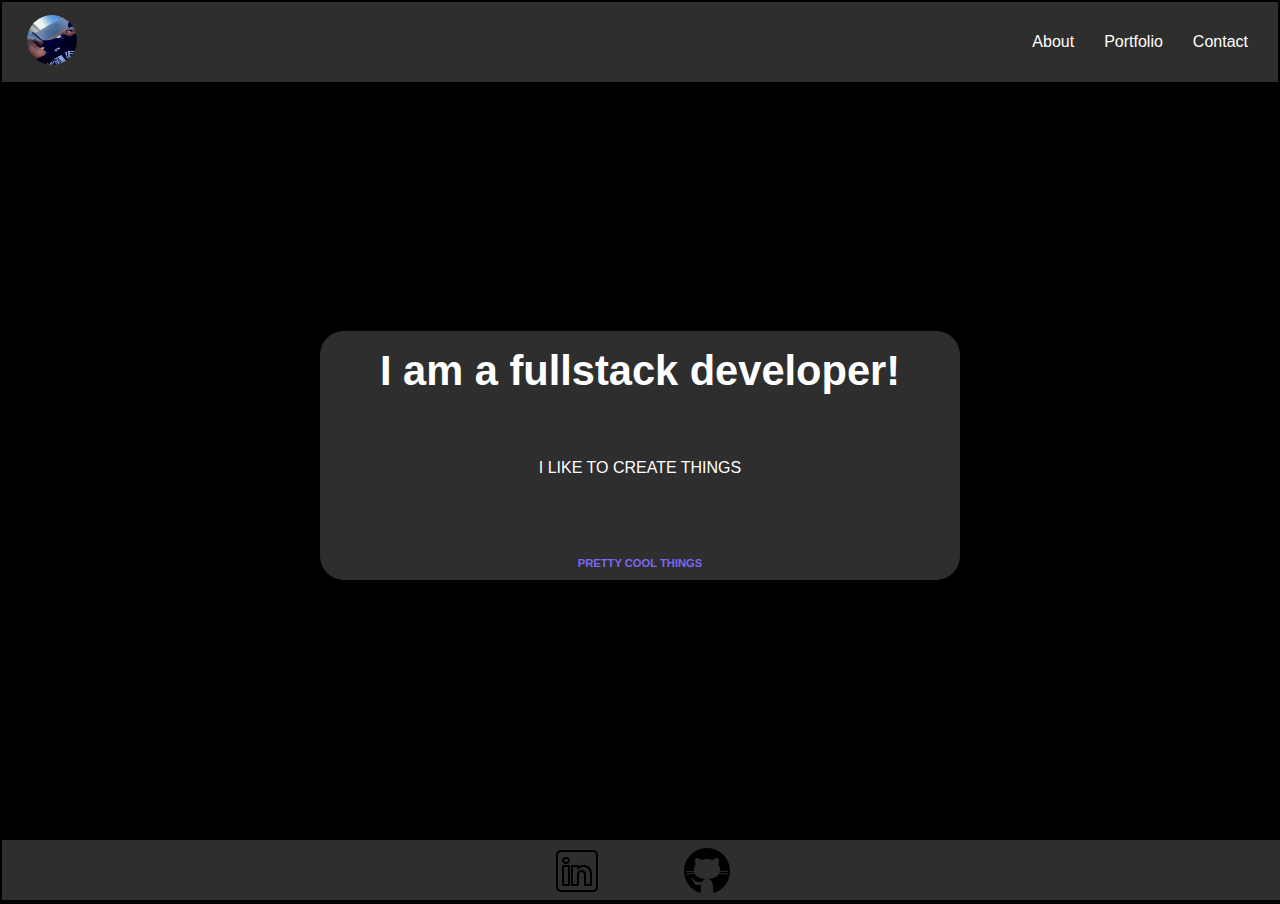
<file: index.html>
<!DOCTYPE html>
<html lang="en">
<head>
    <meta charset="UTF-8">
    <meta http-equiv="X-UA-Compatible" content="IE=edge">
    <meta name="viewport" content="width=device-width, initial-scale=1.0">
    <title>Document</title>
    <link rel="stylesheet" href="./style.css">
</head>
<body>
    <nav class="container">
        <div class="profile-pic">
            <img src="./assets/img/IMG_0036-min.JPG" alt="profile pic">
        </div>
        <div class="nav-bar">
            <ul>
                <li><a href="./about.html">About</a></li>
                <li><a href="./portfolio.html">Portfolio</a></li>
                <li><a href="./contact.html">Contact</a></li>
            </ul>
        </div>
    </nav>
    <div class="card-grid">
        <div class="card-spot">
            <div class="card">
                <div class="card-content">
                    <h1>I am a fullstack developer!</h1>
                    <p>I like to create things</p>
                    <h3>pretty cool things</h3>
                </div>
        
            </div>
        </div>
    </div>
    <footer>
        <a href="https://www.linkedin.com/in/marc-robinson-2873b823b/"><img src="./assets/img/icons8-linkedin-50 (1).png" alt="linkedin-symbol"></a>
        <a href="https://github.com/rbamarc"><img src="./assets/img/icons8-github-50.png" alt="github-logo"></a>
    </footer>
    
</body>
</html>
</file>
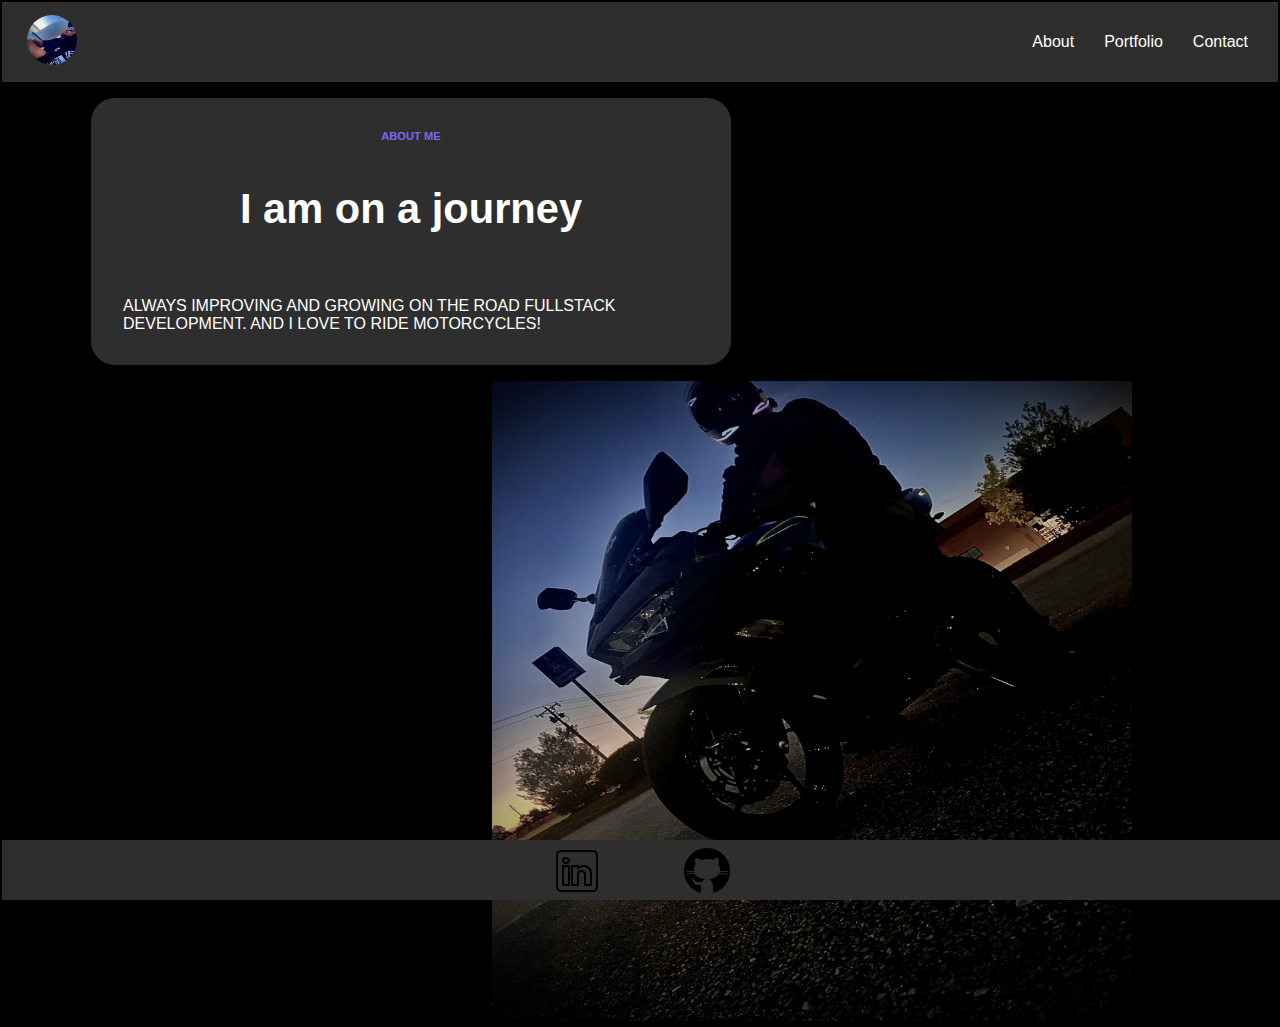
<file: about.html>
<!DOCTYPE html>
<html lang="en">
<head>
    <meta charset="UTF-8">
    <meta http-equiv="X-UA-Compatible" content="IE=edge">
    <meta name="viewport" content="width=device-width, initial-scale=1.0">
    <title>About</title>
    <link rel="stylesheet" href="./style.css">
    <script src="./javascript.js"></script>
</head>
<body>
    <nav class="container">
        <div class="profile-pic">
            <a href="/index.html"><img src="./assets/img/IMG_0036-min.JPG" alt="profile pic"></a>
        </div>
        <div class="nav-bar">
            <ul>
                <li><a href="./about.html">About</a></li>
                <li><a href="./portfolio.html">Portfolio</a></li>
                <li><a href="./contact.html">Contact</a></li>
            </ul>
        </div>
    </nav>
    <div class="body-container">
        <div class="about-card">
            <div class="card">
                <div class="card-content">
                    <h3>About Me</h3>
                    <h1>I am on a journey</h1>
                    <p>Always improving and growing on the road fullstack development. And I love to ride motorcycles!</p>
                </div>
            </div>
        </div>
        <div class="img-container">
            <img src="./assets/img/IMG_2372.JPG" alt="me on a motorcycle">
        </div>
    </div>
    <footer>
        <a href="https://www.linkedin.com/in/marc-robinson-2873b823b/"><img src="./assets/img/icons8-linkedin-50 (1).png" alt="linkedin-symbol"></a>
        <a href="https://github.com/rbamarc"><img src="./assets/img/icons8-github-50.png" alt="github-logo"></a>
    </footer>
    
</body>
</html>
</file>
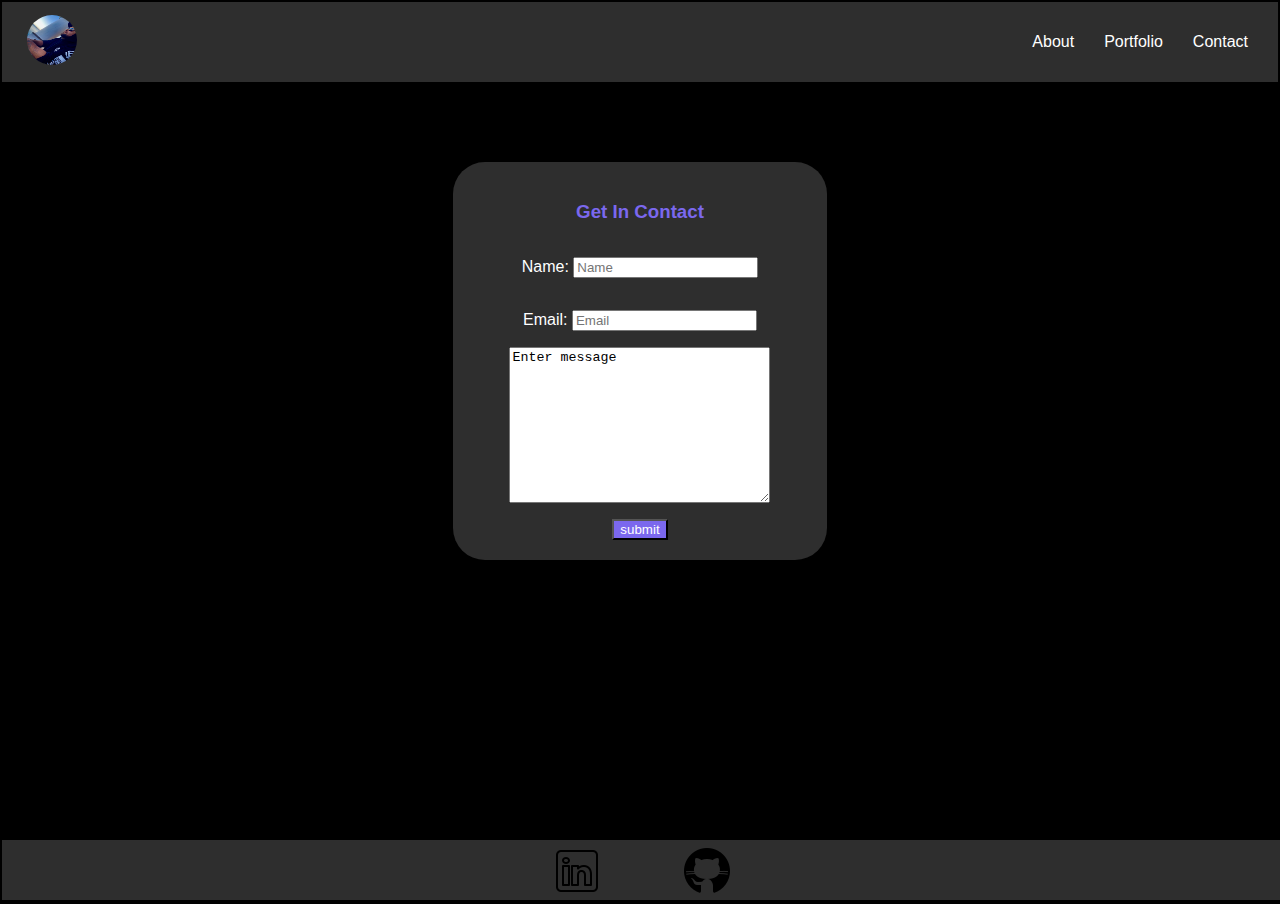
<file: contact.html>
<!DOCTYPE html>
<html lang="en">
<head>
    <meta charset="UTF-8">
    <meta http-equiv="X-UA-Compatible" content="IE=edge">
    <meta name="viewport" content="width=device-width, initial-scale=1.0">
    <title>Document</title>
    <link rel="stylesheet" href="./style.css">
    <script src="./javascript.js"></script>
</head>
<body>
    
    <nav class="container">
        <div class="profile-pic">
            <a href="/index.html"><img src="./assets/img/IMG_0036-min.JPG" alt="profile pic"></a>
        </div>
        <div class="nav-bar">
            <ul>
                <li><a href="./about.html">About</a></li>
                <li><a href="./portfolio.html">Portfolio</a></li>
                <li><a href="./contact.html">Contact</a></li>
            </ul>
        </div>
    </nav>
    <div class="form-box">
        <form class="form-container">
            <h3 class="form-header">Get In Contact</h3>
            <div class="form-name">
                <label class="name" for="name">Name:</label>
                <input type="text" id="name" placeholder="Name">
            </div>
            <div class="form-email">
                <label class="email" for="email">Email:</label>
                <input type="text" id="email" placeholder="Email">
            </div>
            <textarea name="text-box" id="text" cols="30" rows="10">Enter message</textarea>
            <input class="submit-button" type="submit" value="submit" onclick="showAlert()">

        </form>
    </div>
    <footer>
        <a class="footer-link" href="https://www.linkedin.com/in/marc-robinson-2873b823b/"><img src="./assets/img/icons8-linkedin-50 (1).png" alt="linkedin-symbol"></a>
        <a class="footer-link" href="https://github.com/rbamarc"><img src="./assets/img/icons8-github-50.png" alt="github-logo"></a>
    </footer>
    
</body>
</html>
</file>
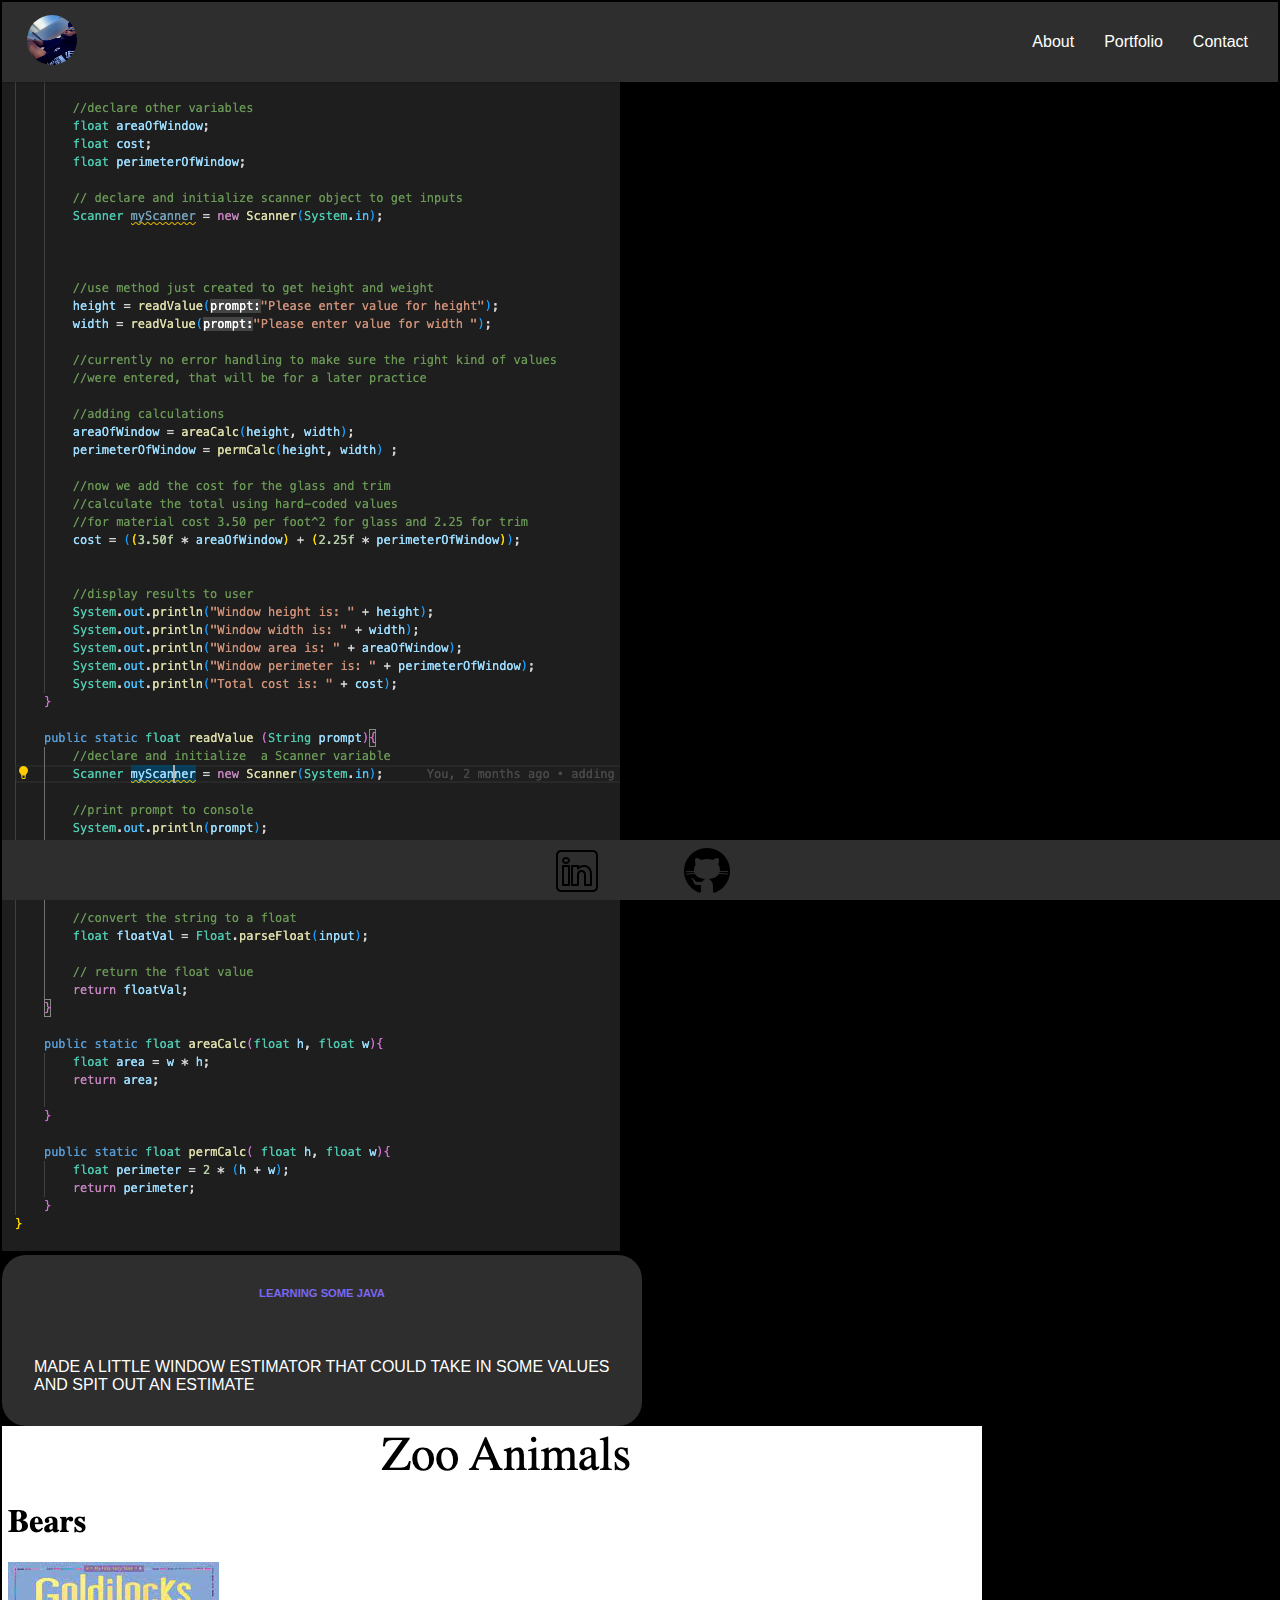
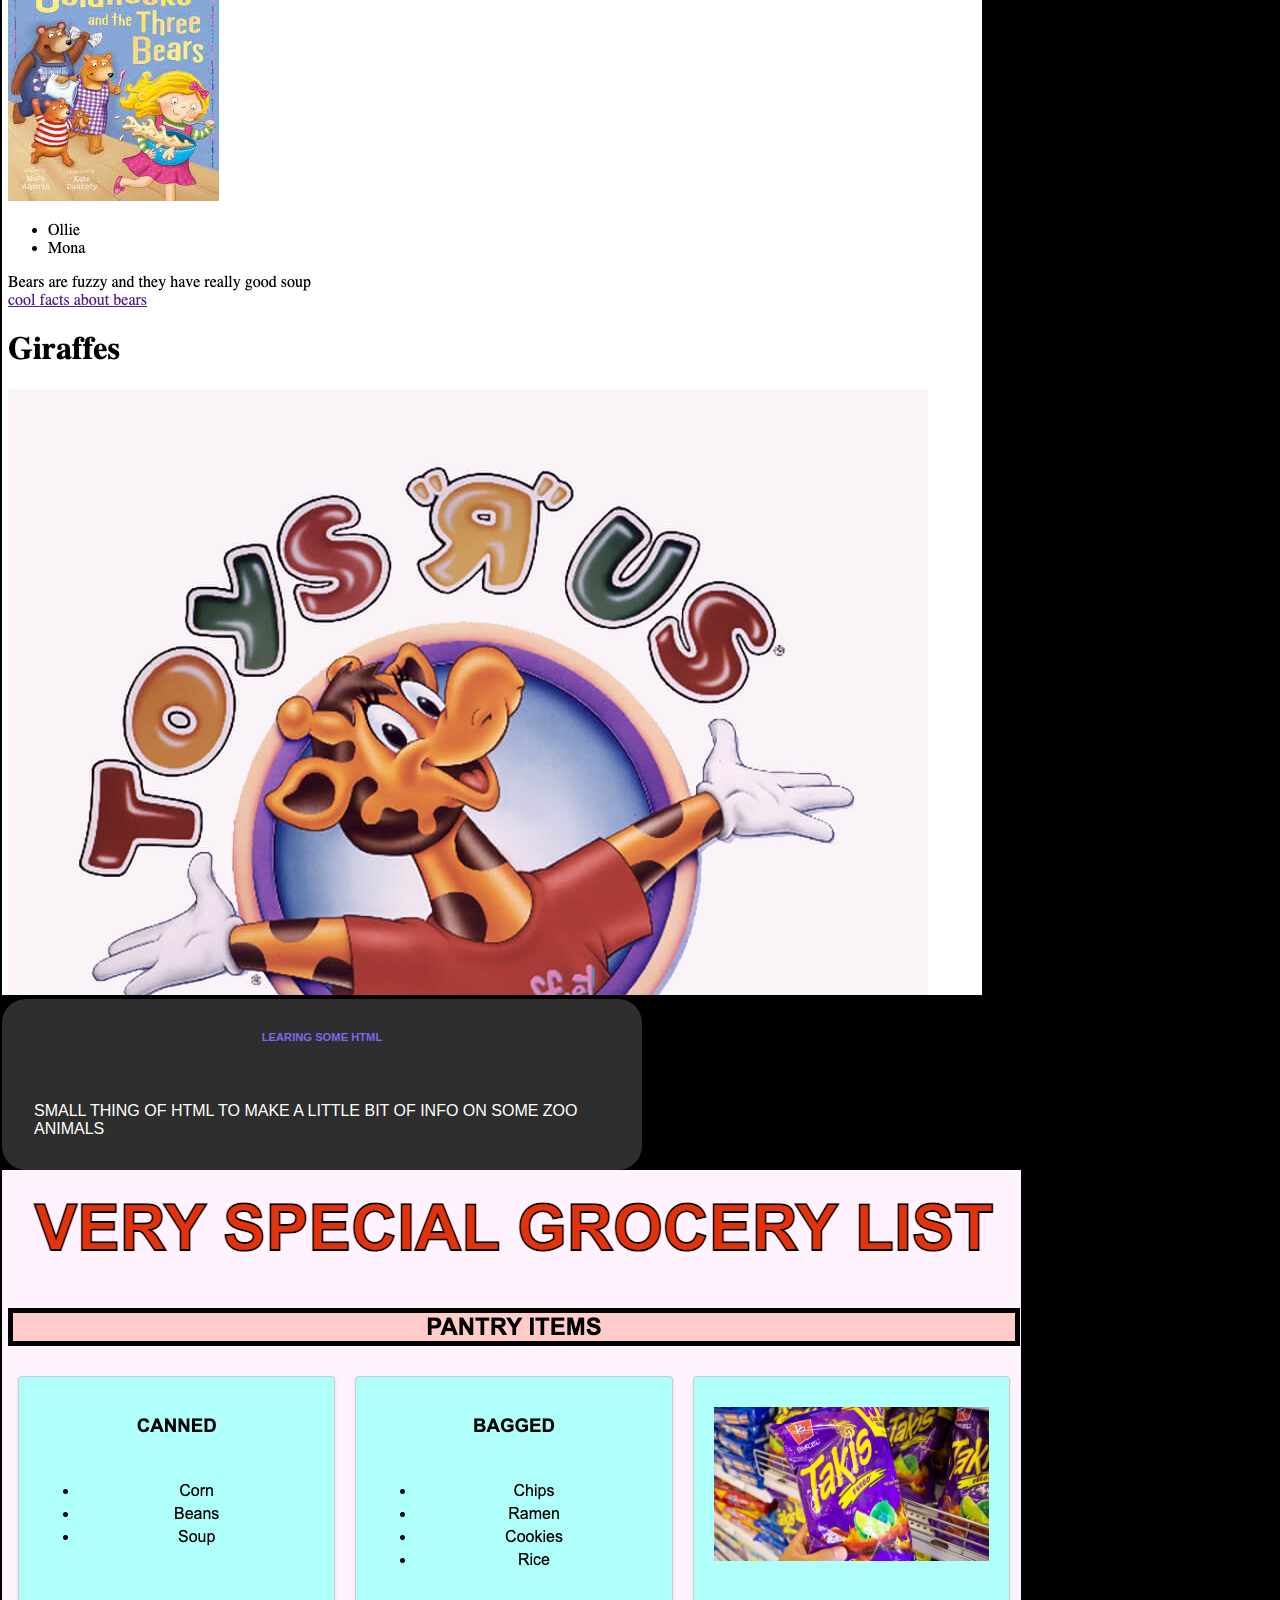
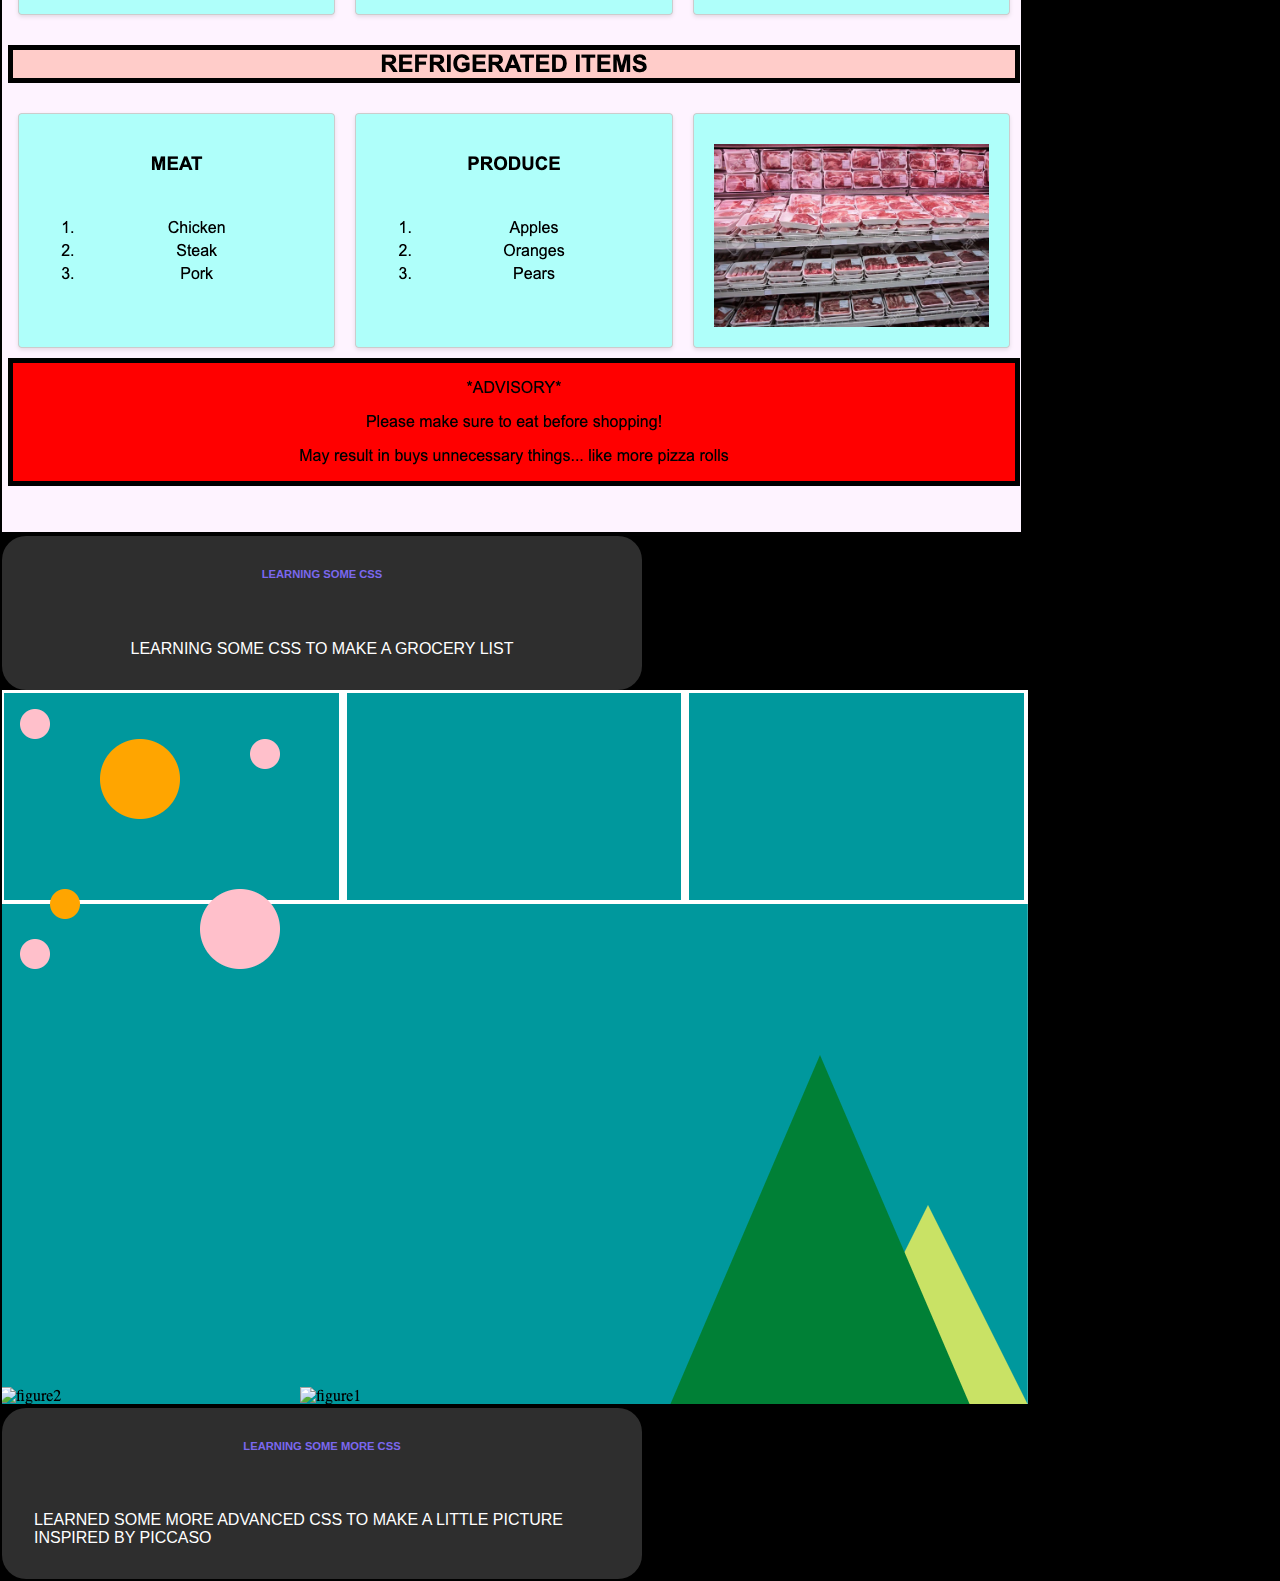
<file: portfolio.html>
<!DOCTYPE html>
<html lang="en">
<head>
    <meta charset="UTF-8">
    <meta http-equiv="X-UA-Compatible" content="IE=edge">
    <meta name="viewport" content="width=device-width, initial-scale=1.0">
    <title>Portfolio</title>
    <link rel="stylesheet" href="style.css">
</head>
<body>
    
    <nav class="container">
        <div class="profile-pic">
            <a href="/index.html"><img src="./assets/img/IMG_0036-min.JPG" alt="profile pic"></a>
        </div>
        <div class="nav-bar">
            <ul>
                <li><a href="./about.html">About</a></li>
                <li><a href="./portfolio.html">Portfolio</a></li>
                <li><a href="./contact.html">Contact</a></li>
            </ul>
        </div>
    </nav>
    <div class="profile-body-grid">
        <div class="line"></div>
        <div class="img1-left">
            <img src="./assets/img/project/Screenshot 2023-04-19 at 7.15.30 AM.png" alt="java code">
        </div>
        <div class="card card1">
            <div class="card-content">
                <h3>learning some java</h3>
                <p>made a little window estimator that could take in some values and spit out an estimate</p>
            </div>
        </div>
        <div class="img1-right">
            <img src="./assets/img/project/Screenshot 2023-04-19 at 7.18.04 AM.png" alt="project zoo">
        </div>
        <div class="card card2">
            <div class="card-content">
                <h3>learing some html</h3>
                <p>small thing of html to make a little bit of info on some zoo animals</p>
            </div>
        </div>
        <div class="img2-left">
            <img src="./assets/img/project/Screenshot 2023-04-19 at 7.19.04 AM.png" alt="grocery list">
        </div>
        <div class="card card3">
            <div class="card-content">
                <h3>learning some css</h3>
                <p>learning some css to make a grocery list</p>
            </div>
        </div>
        <div class="img2-right">
            <img src="./assets/img/project/Screenshot 2023-04-19 at 7.21.08 AM.png" alt="piccaso">
        </div>
        <div class="card card4">
            <div class="card-content">
                <h3>learning some more css</h3>
                <p>learned some more advanced css to make a little picture inspired by piccaso</p>
            </div>
        </div>
    </div>
    <footer>
        <a href="https://www.linkedin.com/in/marc-robinson-2873b823b/"><img src="./assets/img/icons8-linkedin-50 (1).png" alt="linkedin-symbol"></a>
        <a href="https://github.com/rbamarc"><img src="./assets/img/icons8-github-50.png" alt="github-logo"></a>
    </footer>

</body>
</html>
</file>
<file: style.css>
:root{
    --background-color: black;
    --card-color: rgb(46, 46, 46);
    --accent-color: mediumslateblue;
    --main-text-color: white;
    
}

body {
    /* display: grid;
    grid-template-rows: 80px, 2fr, 60px; */
    min-height: 100vh;
    margin: 2px;
    background-color: var(--background-color);
    font-family: Arial, Helvetica, sans-serif;
}




.card-grid{
    display: grid;
    grid-template-columns: repeat(3, 1fr);
    grid-template-rows: repeat(3, 1fr);
}

.card-spot{
    grid-column: 2;
    grid-row: 2;
}

.card {
    width: 640px;
    position: relative;
    background-color: var(--card-color);
    border: 1px solid rgb(255, 255, 255 /5%);
    border-radius: 1.5rem;
    /* padding: 1rem; */

}

.card-content {
    display: flex;
    flex-direction: column;
    justify-content: center;
    align-items: center;
    gap: 1rem;
    background-image: radial-gradient(rgba(255, 255, 255, 10%) 1px transparent 1px);
    background-position: 50% 50%;
    background-size: 1.1rem 1.1rem;
    overflow: hidden;
}

.card-content > h1{
    color: var(--main-text-color);
    font-size: 2.6rem;
    margin: 1rem;
}

.card-content > h3{
    color: var(--accent-color);
    text-transform: uppercase;
    font-size: 0.7rem;
    margin-top: 2rem;

}

.card-content > p {
    color: var(--main-text-color);
    text-transform: uppercase;
    margin: 2rem;

}

.card::after{
    background: linear-gradient(transparent, mediumslateblue, transparent);
    height: 70px;
    width: 2px;
    position: absolute;
    left: -1;
    top: 60%;
    content: "";
    opacity: 0;
}

.card:hover::after{
    top: 25%;
    opacity: 1;
    transition: top 600ms ease, opacity 600ms ease;
}

.container  {
    display: flex;
    background-color: var(--card-color);
    align-items: center;
    height: 80px;
    padding: 0 20px;
}

.profile-pic {
    
    padding: 5px;
    justify-content: space-around;

}

.nav-bar {
    flex-grow: 2;
    display: flex;
    justify-content: flex-end;
    

}

.profile-pic img {
    border-radius: 50%;
    height: 50px;
    width: 50px;
}

nav ul {
    list-style-type: none;
    display: flex;
    justify-content: space-between;
    gap: 10px;
    
    
}

nav li {
    margin: 10px;
    background-color: var(--card-color);
    transition: 300ms;
}

nav li:hover {
    margin: 10px;
    background-color: var(--card-color);
    border-left: 3px solid var(--accent-color);
}

a {
    text-decoration: none;
    color: var(--main-text-color);
    
}

footer{
    position: fixed;
    bottom: 0;
    height: 60px;
    width: 100%;
    display: flex;
    justify-content: center;
    gap: 5rem;
    align-items: flex-end;
    background-color: var(--card-color);
}

footer a:hover{
    border: 2px solid var(--accent-color);
    
}

.form-box{
    display: flex;
    
    justify-content: center;
    margin: 5rem;
}

.form-container{
    display: flex;
    justify-content: center;
    flex-direction: column;
    align-items: center;
    background-color: var(--card-color);
    padding: 20px;
    border-radius: 2rem;
    width: 30%;

}

input[type=submit]{
    background-color: var(--accent-color);
    color: var(--main-text-color);
    margin-top: 1rem;
    text-decoration: none;
    transition: 200ms;
}

input[type=submit]:hover{
    background-color: var(--main-text-color);
    color: var(--accent-color);
}


.name{
    color: var(--main-text-color);
    margin-top: 1rem;

}

.email{
    color: var(--main-text-color);
    margin-top: 1rem;
    
}

.form-name{
    margin: 1rem;
}

.form-email{
    margin: 1rem;
}

.form-header{
    color: var(--accent-color);
    text-align: center;
}

.body-container{
    display: grid;
    grid-template-columns: 20rem, 1fr, 1fr, 1fr, 20rem;
    grid-template-rows: 5rem, 1fr, 1fr, 5rem;
    gap: 1rem;
}

.img-container{
    border-radius: 2rem;
    grid-column: 3/ 5;
    grid-row: 3;
}

.img-container img{
    height: 640px;
    width: 640px;
    
}

.about-card{
    grid-column: 2/4;
    grid-row: 2;
}
</file>
